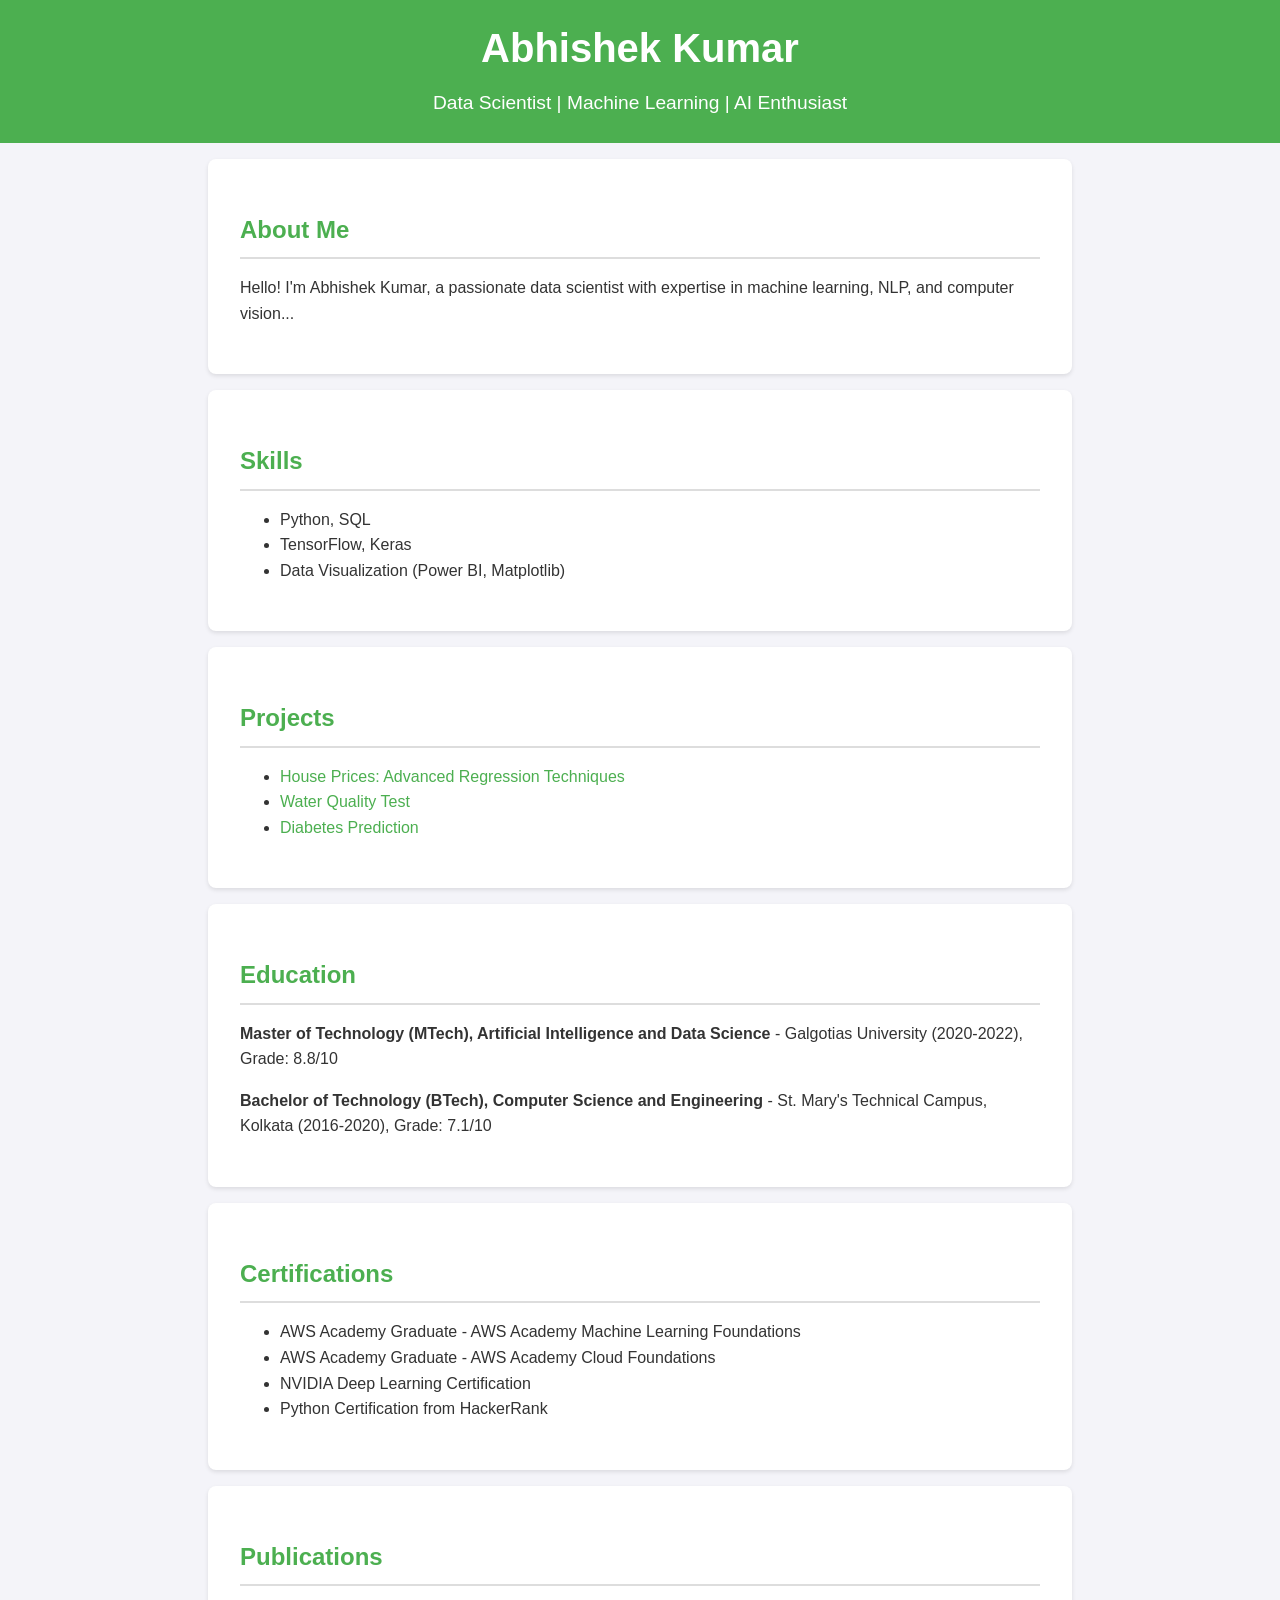
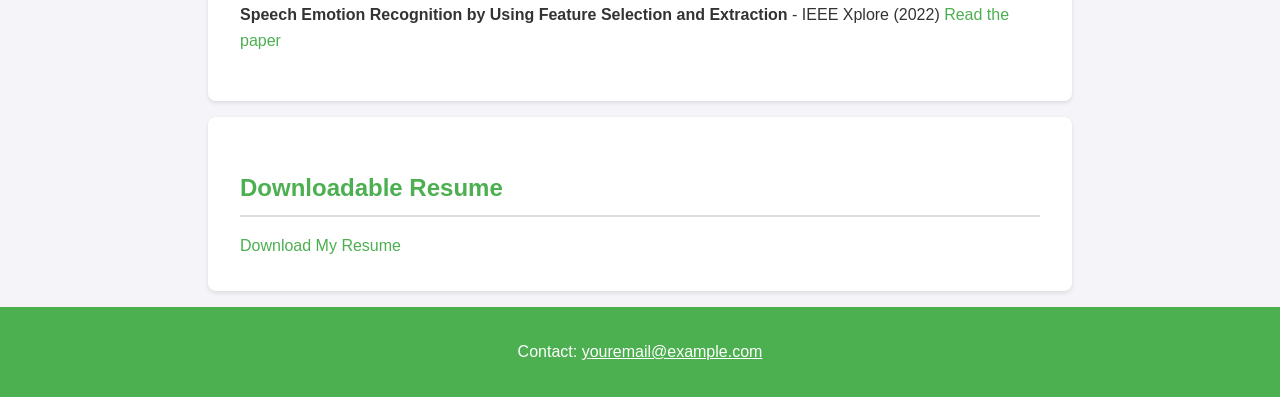
<file: portfolio.html>
<!DOCTYPE html>
<html lang="en">
<head>
    <meta charset="UTF-8">
    <meta name="viewport" content="width=device-width, initial-scale=1.0">
    <title>Abhishek Kumar's Portfolio</title>
    <link rel="stylesheet" href="styles.css">
</head>
<body>
    <header>
        <h1>Abhishek Kumar</h1>
        <p>Data Scientist | Machine Learning | AI Enthusiast</p>
    </header>
    
    <section id="about">
        <h2>About Me</h2>
        <p>Hello! I'm Abhishek Kumar, a passionate data scientist with expertise in machine learning, NLP, and computer vision...</p>
    </section>

    <section id="skills">
        <h2>Skills</h2>
        <ul>
            <li>Python, SQL</li>
            <li>TensorFlow, Keras</li>
            <li>Data Visualization (Power BI, Matplotlib)</li>
        </ul>
    </section>

    <section id="projects">
        <h2>Projects</h2>
        <ul>
            <li><a href="https://github.com/singhraj827/House-Prices-Advanced-Regression-Techniques">House Prices: Advanced Regression Techniques</a></li>
            <li><a href="https://github.com/singhraj827/Water_quality_Test">Water Quality Test</a></li>
            <li><a href="https://github.com/singhraj827/Diabetes_Machine_Learning">Diabetes Prediction</a></li>
        </ul>
    </section>

    <section id="education">
        <h2>Education</h2>
        <p><strong>Master of Technology (MTech), Artificial Intelligence and Data Science</strong> - Galgotias University (2020-2022), Grade: 8.8/10</p>
        <p><strong>Bachelor of Technology (BTech), Computer Science and Engineering</strong> - St. Mary's Technical Campus, Kolkata (2016-2020), Grade: 7.1/10</p>
    </section>

    <section id="certifications">
        <h2>Certifications</h2>
        <ul>
            <li>AWS Academy Graduate - AWS Academy Machine Learning Foundations</li>
            <li>AWS Academy Graduate - AWS Academy Cloud Foundations</li>
            <li>NVIDIA Deep Learning Certification</li>
            <li>Python Certification from HackerRank</li>
        </ul>
    </section>

    <section id="publications">
        <h2>Publications</h2>
        <p><strong>Speech Emotion Recognition by Using Feature Selection and Extraction</strong> - IEEE Xplore (2022)  
        <a href="https://ieeexplore.ieee.org/document/9792796">Read the paper</a></p>
    </section>

    <section id="resume">
        <h2>Downloadable Resume</h2>
        <a href="https://drive.google.com/file/d/1laxf5tih0an0BuvYCl4RWOxicNXJ8Ukc/view?usp=drive_link">Download My Resume</a>
    </section>

    <footer>
        <p>Contact: <a href="mailto:youremail@example.com">youremail@example.com</a></p>
    </footer>
</body>
</html>
</file>
<file: styles.css>
/* General Styling */
body {
    font-family: Arial, sans-serif;
    margin: 0;
    padding: 0;
    line-height: 1.6;
    background-color: #f4f4f9;
    color: #333;
}

/* Header Section */
header {
    background: #4CAF50;
    color: white;
    padding: 1rem 0;
    text-align: center;
}

header h1 {
    margin: 0;
    font-size: 2.5rem;
}

header p {
    margin: 0.5rem 0;
    font-size: 1.2rem;
}

/* Section Styling */
section {
    padding: 2rem;
    margin: 1rem auto;
    max-width: 800px;
    background: white;
    box-shadow: 0px 2px 4px rgba(0, 0, 0, 0.1);
    border-radius: 8px;
}

section h2 {
    color: #4CAF50;
    border-bottom: 2px solid #ddd;
    padding-bottom: 0.5rem;
    margin-bottom: 1rem;
}

/* Footer */
footer {
    text-align: center;
    padding: 1rem 0;
    background: #4CAF50;
    color: white;
    position: relative;
    bottom: 0;
    width: 100%;
}

footer a {
    color: white;
    text-decoration: underline;
}

/* Links */
a {
    color: #4CAF50;
    text-decoration: none;
}

a:hover {
    text-decoration: underline;
}
</file>
